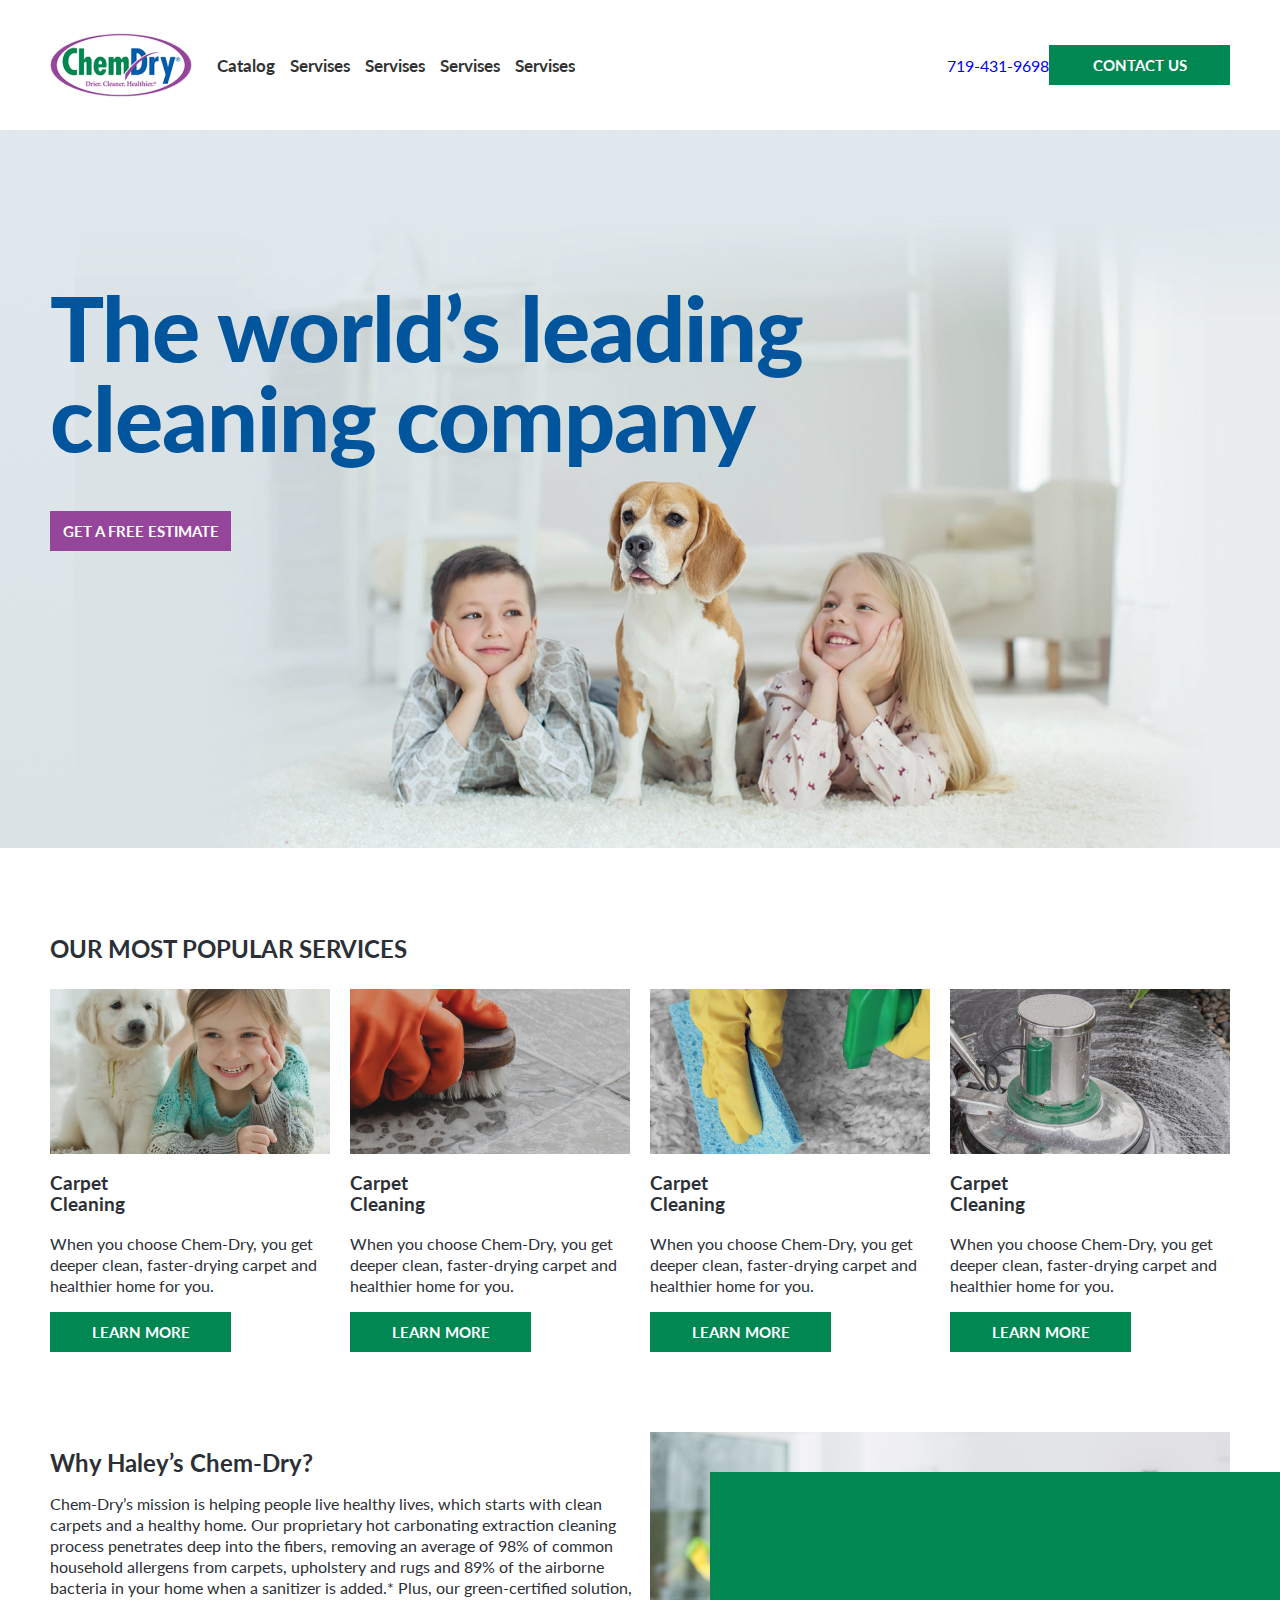
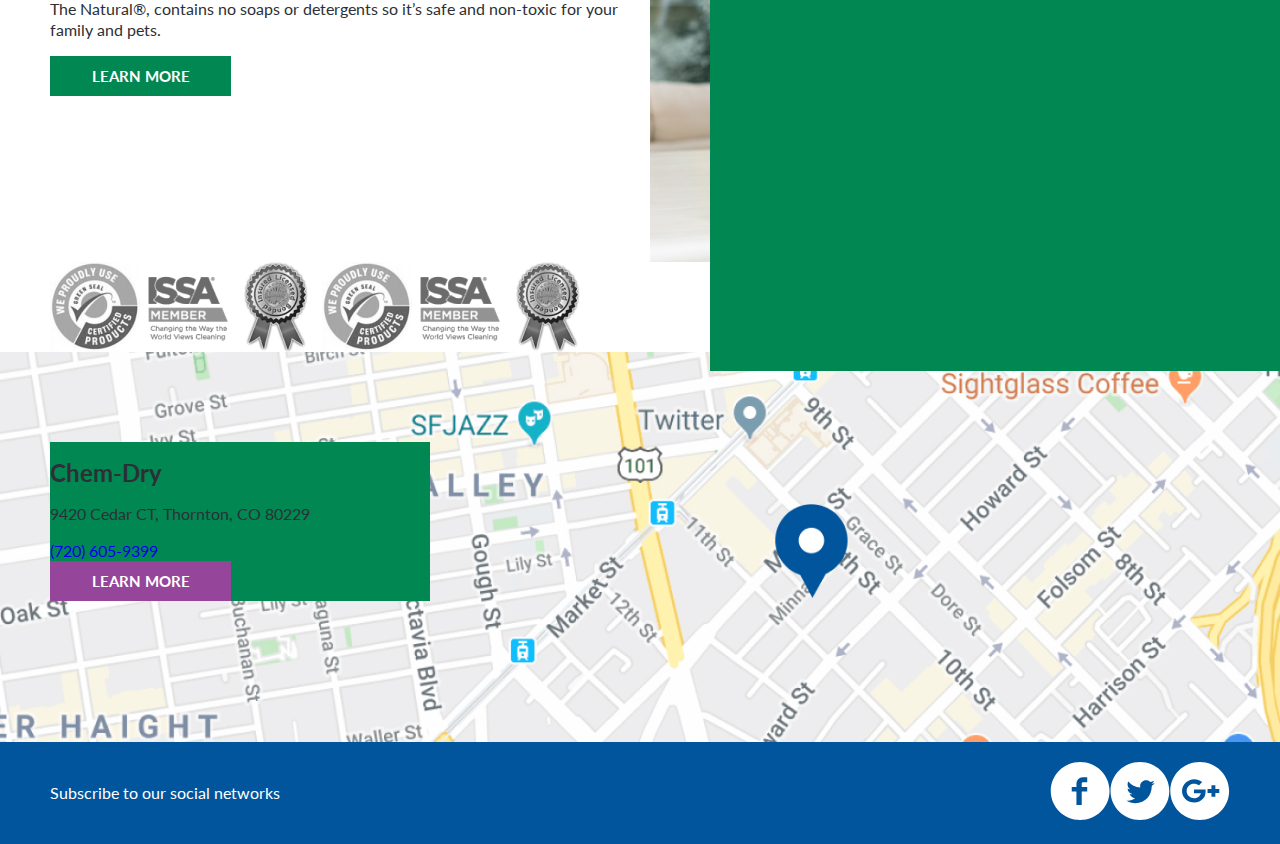
<file: index.html>
<!DOCTYPE html>
<html lang="en">

<head>
	<meta charset="UTF-8">
	<meta http-equiv="X-UA-Compatible" content="IE=edge">
	<title>Document</title>
	<link rel="preconnect" href="https://fonts.googleapis.com">
	<link rel="preconnect" href="https://fonts.gstatic.com" crossorigin>
	<link href="https://fonts.googleapis.com/css2?family=Lato:wght@400;700;900&display=swap" rel="stylesheet">
	<link rel="shortcut icon" href="/images/favicon.ico" type="image/x-icon">
	<link rel="stylesheet" href="css/normalize.css">
	<!-- <link rel="stylesheet" href="css/common.min.css"> -->
	<link rel="stylesheet" href="css/common.css">
	<link rel="stylesheet" href="css/style.css">
</head>

<body>
	<header class="header container">
		<a href="index.html">
			<img src="images/logo.png" alt="logo">
		</a>
		<nav class="header-nav">
			<ul class="undotted header-list">
				<li>
					<a href="#">Catalog</a>
				</li>
				<li>
					<a href="#">Servises</a>
				</li>
				<li>
					<a href="#">Servises</a>
				</li>
				<li>
					<a href="#">Servises</a>
				</li>
				<li>
					<a href="#">Servises</a>
				</li>
			</ul>
		</nav>
		<a href="tel:7194319698">719-431-9698</a>
		<a href="contact.html" class="button">Contact Us</a>
	</header>

	<main>
		<section class="banner">
			<div class="container banner-wrapper">
				<h1 class="banner-title">The world’s leading cleaning company</h1>
				<button type="button" class="button button-secondary button-js">
					Get a Free Estimate
				</button>
			</div>
			
		</section>

		<section class="services container">
			<h2 class="services-title">OUR MOST POPULAR SERVICES</h2>
			<ul class="undotted services-list">
				<li class="services-item">
					<img src="images/services/service1.jpg" alt="">
					<h3>Carpet <br>Cleaning</h3>
					<p>When you choose Chem-Dry, you get deeper clean, faster-drying carpet and healthier home for you.</p>
					<a href="#" class="button">Learn More</a>
				</li>
				<li class="services-item">
					<img src="images/services/service2.jpg" alt="">
					<h3>Carpet <br>Cleaning</h3>
					<p>When you choose Chem-Dry, you get deeper clean, faster-drying carpet and healthier home for you.</p>
					<a href="#" class="button">Learn More</a>
				</li>
				<li class="services-item">
					<img src="images/services/service3.jpg" alt="">
					<h3>Carpet <br>Cleaning</h3>
					<p>When you choose Chem-Dry, you get deeper clean, faster-drying carpet and healthier home for you.</p>
					<a href="#" class="button">Learn More</a>
				</li>
				<li class="services-item">
					<img src="images/services/service4.jpg" alt="">
					<h3>Carpet <br>Cleaning</h3>
					<p>When you choose Chem-Dry, you get deeper clean, faster-drying carpet and healthier home for you.</p>
					<a href="#" class="button">Learn More</a>
				</li>
			</ul>
		</section>

		<section class="container about">
			<div>
				<h2>Why Haley’s Chem-Dry?</h2>
				<p>Chem-Dry’s mission is helping people live healthy lives, which starts with clean carpets and a healthy home.
					Our proprietary hot carbonating extraction cleaning process penetrates deep into the fibers, removing an
					average of 98% of common household allergens from carpets, upholstery and rugs and 89% of the airborne
					bacteria in your home when a sanitizer is added.* Plus, our green-certified solution, The Natural®, contains
					no soaps or detergents so it’s safe and non-toxic for your family and pets.</p>
				<a href="#" class="button">Learn More</a>
			</div>
			<img src="images/about.jpg" alt="" class="about-img">
		</section>

		<section class="container awards">
			<h2 class="hidden">Awards</h2>
			<ul class="undotted awards-list">
				<li>
					<img src="images/brands/brand1.png" alt="">
				</li>
				<li>
					<img src="images/brands/brand2.png" alt="">
				</li>
				<li>
					<img src="images/brands/brand3.png" alt="">
				</li>
				<li>
					<img src="images/brands/brand1.png" alt="">
				</li>
				<li>
					<img src="images/brands/brand2.png" alt="">
				</li>
				<li>
					<img src="images/brands/brand3.png" alt="">
				</li>
			</ul>
		</section>
	</main>


	<article class="map">
		<div class="container">
			<div class="map-wrapper">
				<h2>Chem-Dry</h2>
				<p>9420 Cedar CT, Thornton, CO 80229</p>
				<a href="tel:7206059399 ">(720) 605-9399 </a>
				<a href="#" class="button button-secondary">Learn More</a>
			</div>
		</div>
		
		
		<img src="images/map.jpg" alt="" class="map-img">
	</article>

	<footer class="footer">
		<div class="container">
			<p>Subscribe to our social networks</p>
			<ul class="undotted social">
				<li>
					<a href="#">
						<img src="images/fb.svg" alt="">
					</a>
				</li>
				<li>
					<a href="#" target="_blank">
						<svg width="60" height="58" viewBox="0 0 60 58" fill="none" xmlns="http://www.w3.org/2000/svg">
							<path
								d="M41.8822 23.78C43.0577 23.0067 44.0372 22.04 44.8209 20.88C43.8413 21.2667 42.6659 21.6533 41.4904 21.8467C42.6659 21.0733 43.6454 20.1067 44.0372 18.7533C42.8618 19.3333 41.6863 19.9133 40.315 20.1067C39.3354 18.9467 37.7681 18.3667 36.005 18.3667C32.8704 18.3667 30.1277 20.88 30.1277 24.1667C30.1277 24.5533 30.1277 25.1333 30.3236 25.52C25.4259 25.3267 21.3118 23.0067 18.3731 19.5267C17.7854 20.3 17.5895 21.2667 17.5895 22.4267C17.5895 24.36 18.569 26.1 20.1363 27.26C19.1568 27.26 18.3731 27.0667 17.5895 26.4867C17.5895 29.1933 19.5486 31.5133 22.2913 32.0933C21.8995 32.2867 21.3118 32.2867 20.724 32.2867C20.3322 32.2867 19.9404 32.2867 19.5486 32.0933C20.3322 34.4133 22.4872 35.96 25.034 36.1533C23.075 37.7 20.5281 38.6667 17.7854 38.6667C17.3936 38.6667 16.8059 38.6667 16.414 38.6667C18.9609 40.2133 22.0954 41.18 25.23 41.18C35.809 41.18 41.6863 32.48 41.6863 24.94C41.8822 24.1667 41.8822 23.9733 41.8822 23.78ZM29.9318 0C46.1922 0 59.3181 12.9533 59.3181 29C59.3181 45.0467 46.1922 58 29.9318 58C13.6713 58 0.54541 45.0467 0.54541 29C0.54541 12.9533 13.6713 0 29.9318 0Z"
								fill="white" />
						</svg>
					</a>
				</li>
				<li>
					<a href="#">
						<svg width="60" height="58" viewBox="0 0 60 58" fill="none" xmlns="http://www.w3.org/2000/svg">
							<path
								d="M12.0727 28.42C11.6808 33.2533 15.0113 38.0867 19.7131 39.8267C24.4149 41.5667 30.2922 40.4067 33.4267 36.3467C35.3858 33.8333 35.7777 30.5467 35.5817 27.4533C35.5817 27.4533 27.9413 27.4533 24.0231 27.4533C24.0231 28.8067 24.0231 30.16 24.0231 31.32C26.374 31.32 28.529 31.32 30.8799 31.32C29.9004 36.1533 23.0436 37.8933 19.3213 34.6067C15.599 31.7067 15.7949 25.7133 19.7131 23.0067C22.4558 20.88 26.374 21.46 29.1167 23.2C30.0963 22.2333 31.2718 21.2667 32.2513 20.1067C29.9004 18.3667 27.1577 17.2067 24.219 17.2067C17.9499 17.2067 12.2686 22.4267 12.0727 28.42ZM45.3772 23.2H41.459C41.459 24.5533 41.459 25.7133 41.459 27.0667C40.0877 27.0667 38.9122 27.0667 37.5408 27.0667V30.9333C38.9122 30.9333 40.0877 30.9333 41.459 30.9333C41.459 32.2867 41.459 33.4467 41.459 34.8H45.3772C45.3772 33.4467 45.3772 32.2867 45.3772 30.9333C46.7486 30.9333 47.924 30.9333 49.2954 30.9333V27.0667C47.924 27.0667 46.7486 27.0667 45.3772 27.0667C45.3772 25.7133 45.3772 24.5533 45.3772 23.2ZM29.7045 0C45.9649 0 59.0908 12.9533 59.0908 29C59.0908 45.0467 45.9649 58 29.7045 58C13.444 58 0.318115 45.0467 0.318115 29C0.318115 12.9533 13.444 0 29.7045 0Z"
								fill="white" />
						</svg>
					</a>
				</li>
			</ul>
		</div>
		
	</footer>


	<div class="modal">
		<form action="#" method="post" class="modal-form">

			<div class="field-2-column">
				<div class="label-wrapper">
					<label for="input-name">Name</label>
					<input type="text" id="input-name" placeholder="Ivan Ivanov">
				</div>
				<label class="label-wrapper">
					<span>Phone</span>
					<input type="tel">
				</label>
				
			</div>

			<div class="label-wrapper">
				<label for="input-email" class="">Email</label>
				<input type="email" id="input-email" required>
			</div>

			<div class="label-wrapper">
				<label for="textarea">Message</label>
				<textarea placeholder="Message" id="textarea"></textarea>
			</div>
			

			<button type="submit" class="button">SUBMIT</button>

			<button class="close"><svg width="14" height="15" viewBox="0 0 14 15" fill="none" xmlns="http://www.w3.org/2000/svg">
				<path d="M2.07109 14.6113C1.58694 15.1295 0.83381 15.1295 0.349661 14.6113C0.107586 14.3522 3.88142e-07 14.0355 4.02063e-07 13.69C4.15984e-07 13.3445 0.107586 13.0278 0.349661 12.7687L5.27185 7.5L0.349662 2.23127C0.107587 1.97215 8.86971e-07 1.65547 9.00891e-07 1.30998C9.14812e-07 0.964491 0.107587 0.647806 0.349662 0.388689C0.833811 -0.129545 1.58694 -0.129545 2.07109 0.388689L6.99328 5.65738L11.9155 0.38869C12.3996 -0.129545 13.1527 -0.129545 13.6369 0.38869C14.121 0.906924 14.121 1.71304 13.6369 2.23127L8.7147 7.5L13.6369 12.7687C14.121 13.287 14.121 14.0931 13.6369 14.6113C13.1527 15.1295 12.3996 15.1295 11.9155 14.6113L6.99328 9.34258L2.07109 14.6113Z" fill="#121212"/>
				</svg>
				</button>

		</form>
		
	</div>

	<script src="js/script.js"></script>
</body>

</html>
</file>
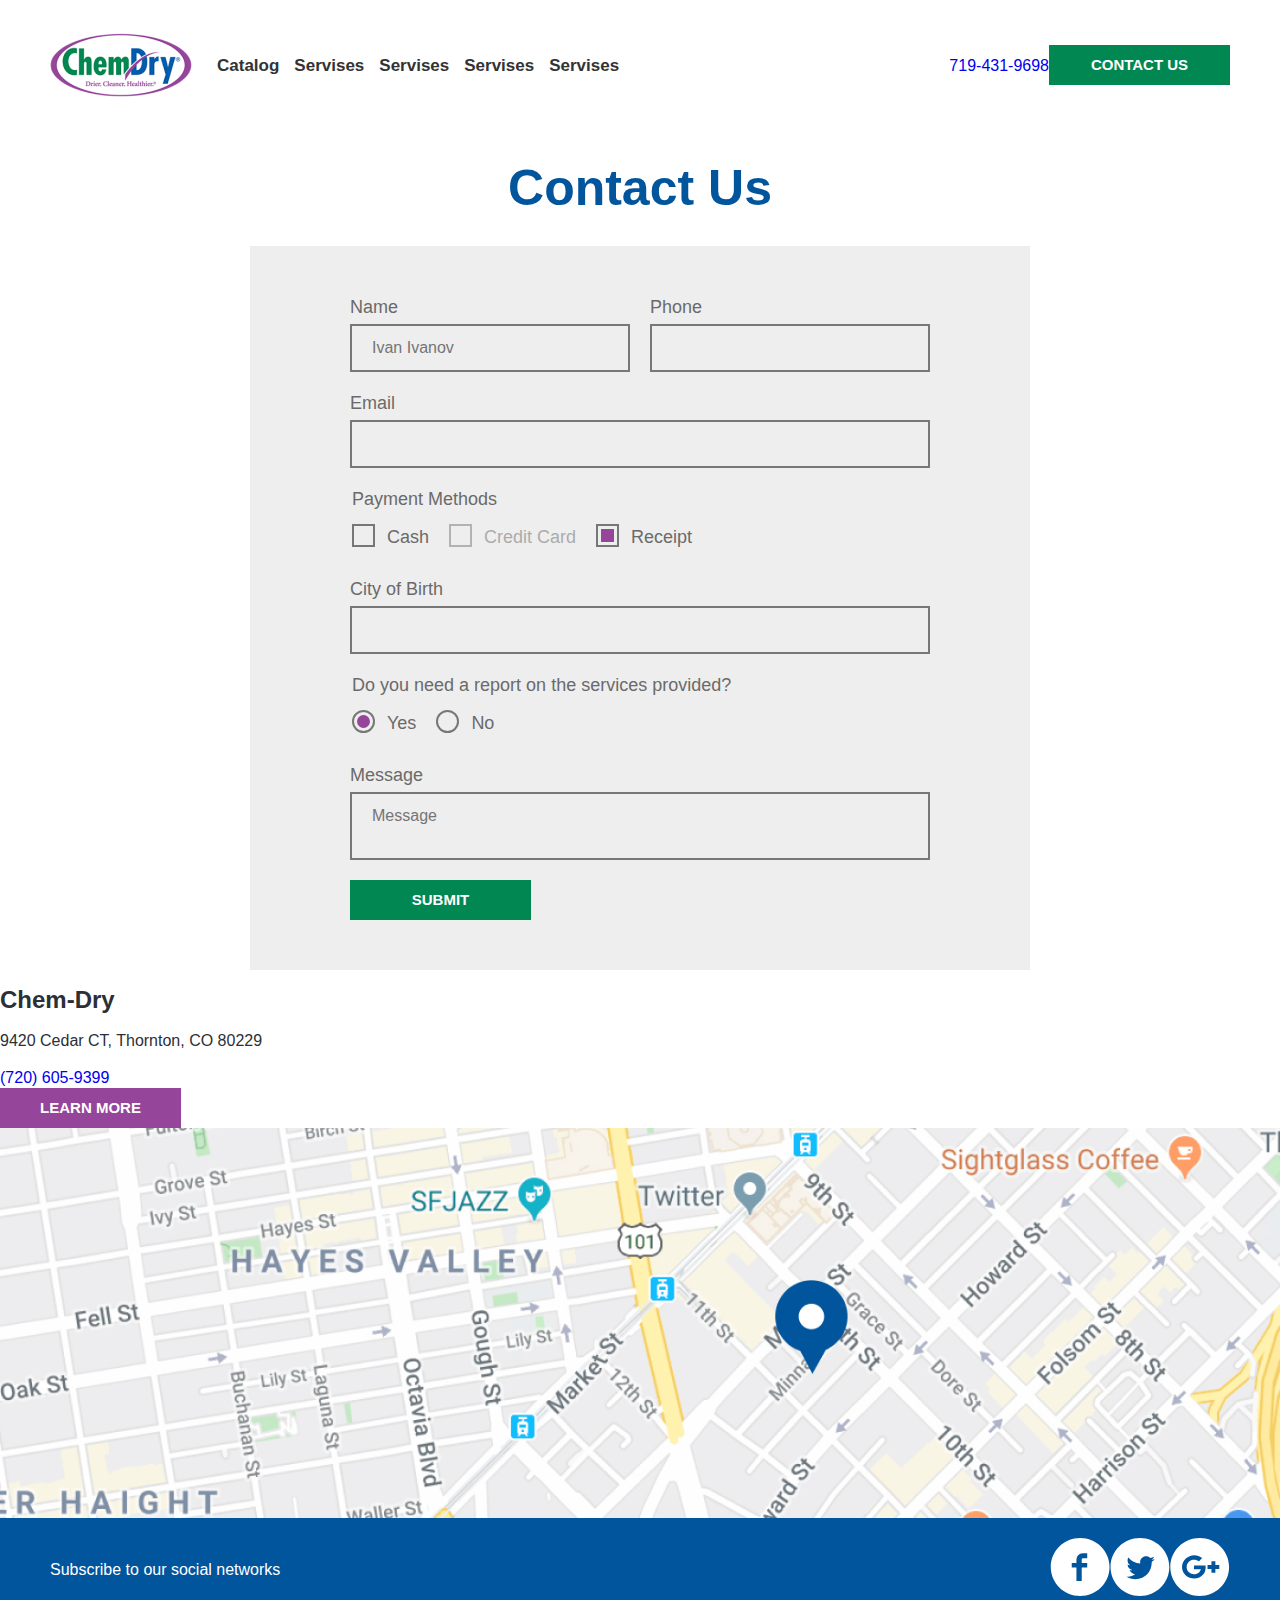
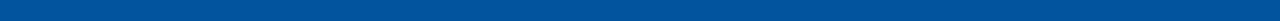
<file: contact.html>
<!DOCTYPE html>
<html lang="en">
<head>
    <meta charset="UTF-8">
    <meta http-equiv="X-UA-Compatible" content="IE=edge">
    <title>Document</title>
    <link rel="shortcut icon" href="/images/favicon.ico" type="image/x-icon">
    <link rel="stylesheet" href="css/normalize.css">
	<link rel="stylesheet" href="css/common.css">
	<link rel="stylesheet" href="css/contact.css">
</head>
<body>
    <header class="header container">
		<a href="index.html">
			<img src="images/logo.png" alt="logo">
		</a>
		<nav class="header-nav">
			<ul class="undotted header-list">
				<li>
					<a href="#">Catalog</a>
				</li>
				<li>
					<a href="#">Servises</a>
				</li>
				<li>
					<a href="#">Servises</a>
				</li>
				<li>
					<a href="#">Servises</a>
				</li>
				<li>
					<a href="#">Servises</a>
				</li>
			</ul>
		</nav>
		<a href="tel:7194319698">719-431-9698</a>
		<a href="contact.html" class="button">Contact Us</a>
	</header>

    <main class="container">

        <section>
            <h1 class="contact-title">Contact  Us</h1>
            <form action="#" method="post" class="contact-form">

                <div class="field-2-column">
                    <div class="label-wrapper">
                        <label for="input-name">Name</label>
                        <input type="text" id="input-name" placeholder="Ivan Ivanov">
                    </div>
                    <label class="label-wrapper">
                        <span>Phone</span>
                        <input type="tel">
                    </label>
                    
                </div>

                <div class="label-wrapper">
                    <label for="input-email" class="">Email</label>
                    <input type="email" id="input-email" required>
                </div>

                <fieldset>
                    <legend>Payment Methods</legend>
                    <ul class="undotted checkbox-list">
                        <li>
                            <input type="checkbox" id="check-cash" name="cash" class="checkbox-input">
                            <label for="check-cash" class="checkbox-label">Сash</label>
                        </li>
                        <li>
                            <input type="checkbox" id="check-card" name="card" disabled class="checkbox-input">
                            <label for="check-card" class="checkbox-label">Сredit Сard</label>
                        </li>
                        <li>
                            <input type="checkbox" id="check-receipt" name="receipt" class="checkbox-input" checked>
                            <label for="check-receipt" class="checkbox-label">Receipt</label>
                        </li>
                    </ul>
                </fieldset>

                <div class="label-wrapper">
                    <label for="input-city">City of Birth</label>
                    <input type="text" id="input-city">
                </div>

                <fieldset>
                    <legend>Do you need a report on the services provided?</legend>
                    <ul class="undotted radio-list">
                        <li>
                            <input type="radio" id="radio-yes" name="report" checked  class="radio-input">
                            <label for="radio-yes" class="radio-label">Yes</label>
                        </li>
                        <li>
                            <input type="radio" id="radio-no" name="report"  class="radio-input">
                            <label for="radio-no" class="radio-label">No</label>
                        </li>
                    </ul>
                </fieldset>
                <div class="label-wrapper">
                    <label for="textarea">Message</label>
                    <textarea placeholder="Message" id="textarea"></textarea>
                </div>
                

                <button type="submit" class="button">SUBMIT</button>

            </form>
        </section>
    </main>

    <article>
        <h2>Chem-Dry</h2>
        <p>9420 Cedar CT, Thornton, CO 80229</p>
        <a href="tel:7206059399 ">(720) 605-9399 </a>
        <a href="#" class="button button-secondary">Learn More</a>
        <img src="images/map.jpg" alt="">
    </article>

    <footer class="footer">
		<div class="container">
			<p>Subscribe to our social networks</p>
			<ul class="undotted social">
				<li>
					<a href="#">
						<img src="images/fb.svg" alt="">
					</a>
				</li>
				<li>
					<a href="#" target="_blank">
						<svg width="60" height="58" viewBox="0 0 60 58" fill="none" xmlns="http://www.w3.org/2000/svg">
							<path
								d="M41.8822 23.78C43.0577 23.0067 44.0372 22.04 44.8209 20.88C43.8413 21.2667 42.6659 21.6533 41.4904 21.8467C42.6659 21.0733 43.6454 20.1067 44.0372 18.7533C42.8618 19.3333 41.6863 19.9133 40.315 20.1067C39.3354 18.9467 37.7681 18.3667 36.005 18.3667C32.8704 18.3667 30.1277 20.88 30.1277 24.1667C30.1277 24.5533 30.1277 25.1333 30.3236 25.52C25.4259 25.3267 21.3118 23.0067 18.3731 19.5267C17.7854 20.3 17.5895 21.2667 17.5895 22.4267C17.5895 24.36 18.569 26.1 20.1363 27.26C19.1568 27.26 18.3731 27.0667 17.5895 26.4867C17.5895 29.1933 19.5486 31.5133 22.2913 32.0933C21.8995 32.2867 21.3118 32.2867 20.724 32.2867C20.3322 32.2867 19.9404 32.2867 19.5486 32.0933C20.3322 34.4133 22.4872 35.96 25.034 36.1533C23.075 37.7 20.5281 38.6667 17.7854 38.6667C17.3936 38.6667 16.8059 38.6667 16.414 38.6667C18.9609 40.2133 22.0954 41.18 25.23 41.18C35.809 41.18 41.6863 32.48 41.6863 24.94C41.8822 24.1667 41.8822 23.9733 41.8822 23.78ZM29.9318 0C46.1922 0 59.3181 12.9533 59.3181 29C59.3181 45.0467 46.1922 58 29.9318 58C13.6713 58 0.54541 45.0467 0.54541 29C0.54541 12.9533 13.6713 0 29.9318 0Z"
								fill="white" />
						</svg>
					</a>
				</li>
				<li>
					<a href="#">
						<svg width="60" height="58" viewBox="0 0 60 58" fill="none" xmlns="http://www.w3.org/2000/svg">
							<path
								d="M12.0727 28.42C11.6808 33.2533 15.0113 38.0867 19.7131 39.8267C24.4149 41.5667 30.2922 40.4067 33.4267 36.3467C35.3858 33.8333 35.7777 30.5467 35.5817 27.4533C35.5817 27.4533 27.9413 27.4533 24.0231 27.4533C24.0231 28.8067 24.0231 30.16 24.0231 31.32C26.374 31.32 28.529 31.32 30.8799 31.32C29.9004 36.1533 23.0436 37.8933 19.3213 34.6067C15.599 31.7067 15.7949 25.7133 19.7131 23.0067C22.4558 20.88 26.374 21.46 29.1167 23.2C30.0963 22.2333 31.2718 21.2667 32.2513 20.1067C29.9004 18.3667 27.1577 17.2067 24.219 17.2067C17.9499 17.2067 12.2686 22.4267 12.0727 28.42ZM45.3772 23.2H41.459C41.459 24.5533 41.459 25.7133 41.459 27.0667C40.0877 27.0667 38.9122 27.0667 37.5408 27.0667V30.9333C38.9122 30.9333 40.0877 30.9333 41.459 30.9333C41.459 32.2867 41.459 33.4467 41.459 34.8H45.3772C45.3772 33.4467 45.3772 32.2867 45.3772 30.9333C46.7486 30.9333 47.924 30.9333 49.2954 30.9333V27.0667C47.924 27.0667 46.7486 27.0667 45.3772 27.0667C45.3772 25.7133 45.3772 24.5533 45.3772 23.2ZM29.7045 0C45.9649 0 59.0908 12.9533 59.0908 29C59.0908 45.0467 45.9649 58 29.7045 58C13.444 58 0.318115 45.0467 0.318115 29C0.318115 12.9533 13.444 0 29.7045 0Z"
								fill="white" />
						</svg>
					</a>
				</li>
			</ul>
		</div>
		
	</footer>
</body>
</html>
</file>
<file: css/common.css>
* {
    box-sizing: border-box;
}

body {
    font-family: 'Lato', 'Arial', sans-serif;
    font-size: 16px;
    line-height: 21px;
    color: #2C3036;
}

a {
    text-decoration: none;
}

img {
    width: 100%;
    display: block;
}

.hidden {
    font-size: 0;
    line-height: 0;
    width: 0;
}

.undotted {
    list-style-type: none;
    padding: 0;
    margin: 0;
}

.container {
    max-width: 1180px;
    width: 100%;
    margin: 0 auto;
}

.button {
    font-weight: bold;
    font-size: 15px;
    line-height: 18px;
    text-align: center;
    text-transform: uppercase;
    color: #FFFFFF;
    background: #008752;
    text-decoration: none;
    border: none;
    width: 181px;
    display: block;
    padding: 11px;
    cursor: pointer;
}

.button:hover {
    background: #26CD8B;
}

.button:active {
    background: #005232;
}

.button-secondary {
    background: #95459A !important;
}

.header {
    display: flex;
    align-items: center;
    padding: 33px 0;
}

.header-nav {
    margin: 0 auto 0 25px;
}

.header-list {
    display: flex;
}

.header-list a {
    font-weight: bold;
    font-size: 17px;
    line-height: 20px;
    color: #333333;
    margin-right: 15px;
}

.footer {
    background:#00559D;
    color: #fff;
}

.footer .container {
    display: flex;
    justify-content: space-between;
    align-items: center;
    padding: 20px 0;
}

.social {
    display: flex;
}

fieldset {
    border: none;
    padding: 0;
}

input,
textarea {
    /* height: 50px; */
    border: 2px solid #777;
    font-size: 16px;
    line-height: 20px;
    color: #797979;
    padding: 12px 20px;
    background: transparent;
    resize: none;
    outline: none;
}

input:focus,
textarea:focus {
    border-color:rgba(255, 182, 18, 0.5);
}

/* input::placeholder,
textarea::placeholder {
    color: red;
} */

/* input:focus label,
textarea:focus label {
    color: rgba(255, 182, 18, 0.5);
} */


label,
legend {
    font-size: 18px;
    line-height: 22px;
    color: #6B6A6A;
    margin-bottom: 6px;
}

label.label-wrapper span {
    margin-bottom: 6px;
}

.field-2-column {
    display: flex;
    justify-content: space-between;
}

.label-wrapper {
    display: flex;
    flex-direction: column;
    margin-bottom: 20px;
}

.label-wrapper:focus-within label {
    color: rgba(255, 182, 18, 0.5);
}

.field-2-column .label-wrapper {
    max-width: 280px;
    width: 100%;
}

input[type="checkbox"],
input[type="radio"] {
    display: none;
}

.checkbox-list,
.radio-list {
    display: flex;
    margin-bottom: 30px;
    margin-top: 10px;
}

.checkbox-label,
.radio-label {
    position: relative;
    padding-left: 35px;
    margin-right: 20px;
    cursor: pointer;
}

.checkbox-label:before,
.checkbox-label:after,
.radio-label:before,
.radio-label:after {
    content: '';
    display: block;
    position: absolute;
}

.checkbox-label:before,
.radio-label:before  {
    width: 19px;
    height: 19px;
    top: -3px;
    left: 0;
    border: 2px solid #777;
}

.checkbox-label:after,
.radio-label:after {
    width: 13px;
    height: 13px;
    top: 2px;
    left: 5px;
    background: #95459A;
    opacity: 0;
}

.radio-label:before,
.radio-label:after {
    border-radius: 50%;
}

.checkbox-input:checked + .checkbox-label:after,
.radio-input:checked + .radio-label:after {
    opacity: 1;
}


.checkbox-input:disabled + .checkbox-label,
.radio-input:disabled + .radio-label {
    opacity: .5;
}
</file>
<file: css/style.css>
.banner {
    background: url('../images/fon.jpg') #E0E7ED no-repeat center;
    /* background-color: #E0E7ED;
    background-image: url('../images/fon.jpg');
    background-repeat: no-repeat;
    background-position: center; */
}

.banner .container {
    padding: 152px 0 297px;
}

.banner-title {
    font-weight: 900;
    font-size: 90px;
    line-height: 100%;
    color: #00559D;
    margin: 0;
    margin-bottom: 49px;
    width: 80%;
    letter-spacing: -1px;
}


/* services */

.services {
    margin: 90px auto 70px;
}

.services-list {
    display: flex;
    flex-wrap: wrap;
    margin: 0 -10px;  
}

.services-item {
    width: 280px;
    margin: 10px;

}

/* ABOUT */

.about {
    display: flex;
    position: relative;
}

.about:after {
    content: '';
    display: block;
    position: absolute;
    top: 40px;
    right: -50px;
    width: 570px;
    height: 499px;
    background: #008752;
    z-index: 5;
}

.about-img {
    z-index: 1;
}




.awards-list {
    display: flex;
}


/* MAP */
.map .container {
    position: relative;
}

.map-wrapper {
    background: #008752;
    width: 380px;
    position: absolute;
    top: 90px;
    left: 0;
}

.modal {
    background: rgba(149, 69, 154, 0.9);
    width: 100%;
    height: 100%;
    position: fixed;
    top: 0;
    left: 0;
    z-index: 6;
    align-items: center;
    justify-content: center;
    display: none;
}

.modal-open {
    display: flex;
}

.modal-form {
    width: 680px;
    background: #EEEEEE;
    padding: 50px;
    position: relative;
}

.close {
    background: transparent;
    border: none;
    position: absolute;
    top: 15px;
    right: 15px;
    cursor: pointer;
}
</file>
<file: css/contact.css>
.contact-title {
    text-align: center;
    font-weight: 900;
    font-size: 50px;
    line-height: 97.2%;
    color: #00559D;
}

.contact-form {
    max-width: 780px;
    width: 100%;
    background: #EEEEEE;
    margin: 0 auto;
    padding: 50px 100px;
}
</file>
<file: css/common.min.css>
*{box-sizing:border-box}body{font-family:'Lato','Arial',sans-serif;font-size:16px;line-height:21px;color:#2C3036}a{text-decoration:none}img{width:100%;display:block}.hidden{font-size:0;line-height:0;width:0}.undotted{list-style-type:none;padding:0;margin:0}.container{max-width:1180px;width:100%;margin:0 auto}.button{font-weight:700;font-size:15px;line-height:18px;text-align:center;text-transform:uppercase;color:#FFF;background:#008752;text-decoration:none;border:none;width:181px;display:block;padding:11px;cursor:pointer}.button-secondary{background:#95459A!important}.header{display:flex;align-items:center;padding:33px 0}.header-nav{margin:0 auto 0 25px}.header-list{display:flex}.header-list a{font-weight:700;font-size:17px;line-height:20px;color:#333;margin-right:15px}.footer{background:#00559D;color:#fff}.footer .container{display:flex;justify-content:space-between;align-items:center;padding:20px 0}.social{display:flex}fieldset{border:none;padding:0}input,textarea{border:2px solid #777;font-size:16px;line-height:20px;color:#797979;padding:12px 20px;background:transparent;resize:none;outline:none}input:focus,textarea:focus{border-color:rgba(255,182,18,0.5)}label,legend{font-size:18px;line-height:22px;color:#6B6A6A;margin-bottom:6px}label.label-wrapper span{margin-bottom:6px}.field-2-column{display:flex;justify-content:space-between}.label-wrapper{display:flex;flex-direction:column;margin-bottom:20px}.label-wrapper:focus-within label{color:rgba(255,182,18,0.5)}.field-2-column .label-wrapper{max-width:280px;width:100%}input[type="checkbox"],input[type="radio"]{display:none}.checkbox-list,.radio-list{display:flex;margin-bottom:30px;margin-top:10px}.checkbox-label,.radio-label{position:relative;padding-left:35px;margin-right:20px;cursor:pointer}.checkbox-label:before,.checkbox-label:after,.radio-label:before,.radio-label:after{content:'';display:block;position:absolute}.checkbox-label:before,.radio-label:before{width:19px;height:19px;top:-3px;left:0;border:2px solid #777}.checkbox-label:after,.radio-label:after{width:13px;height:13px;top:2px;left:5px;background:#95459A;opacity:0}.radio-label:before,.radio-label:after{border-radius:50%}.checkbox-input:checked + .checkbox-label:after,.radio-input:checked + .radio-label:after{opacity:1}.checkbox-input:disabled + .checkbox-label,.radio-input:disabled + .radio-label{opacity:.5}
</file>
